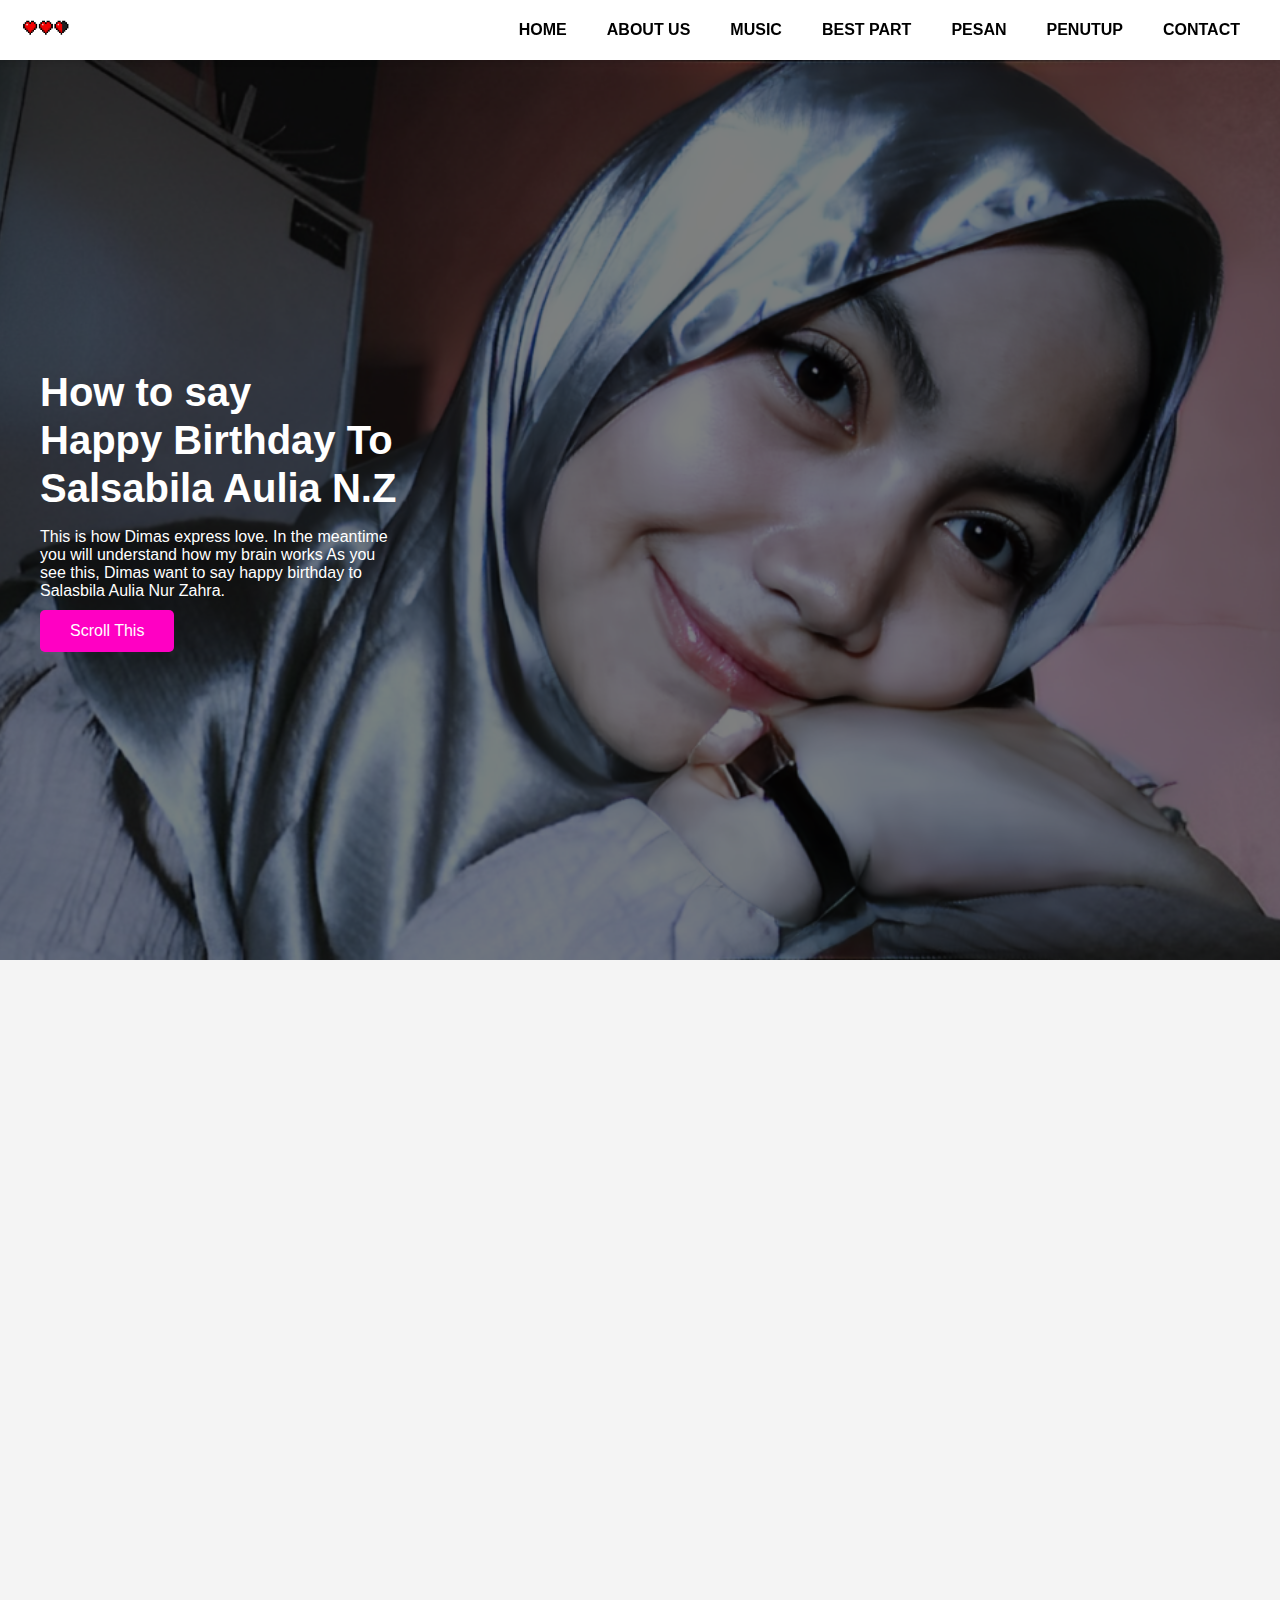
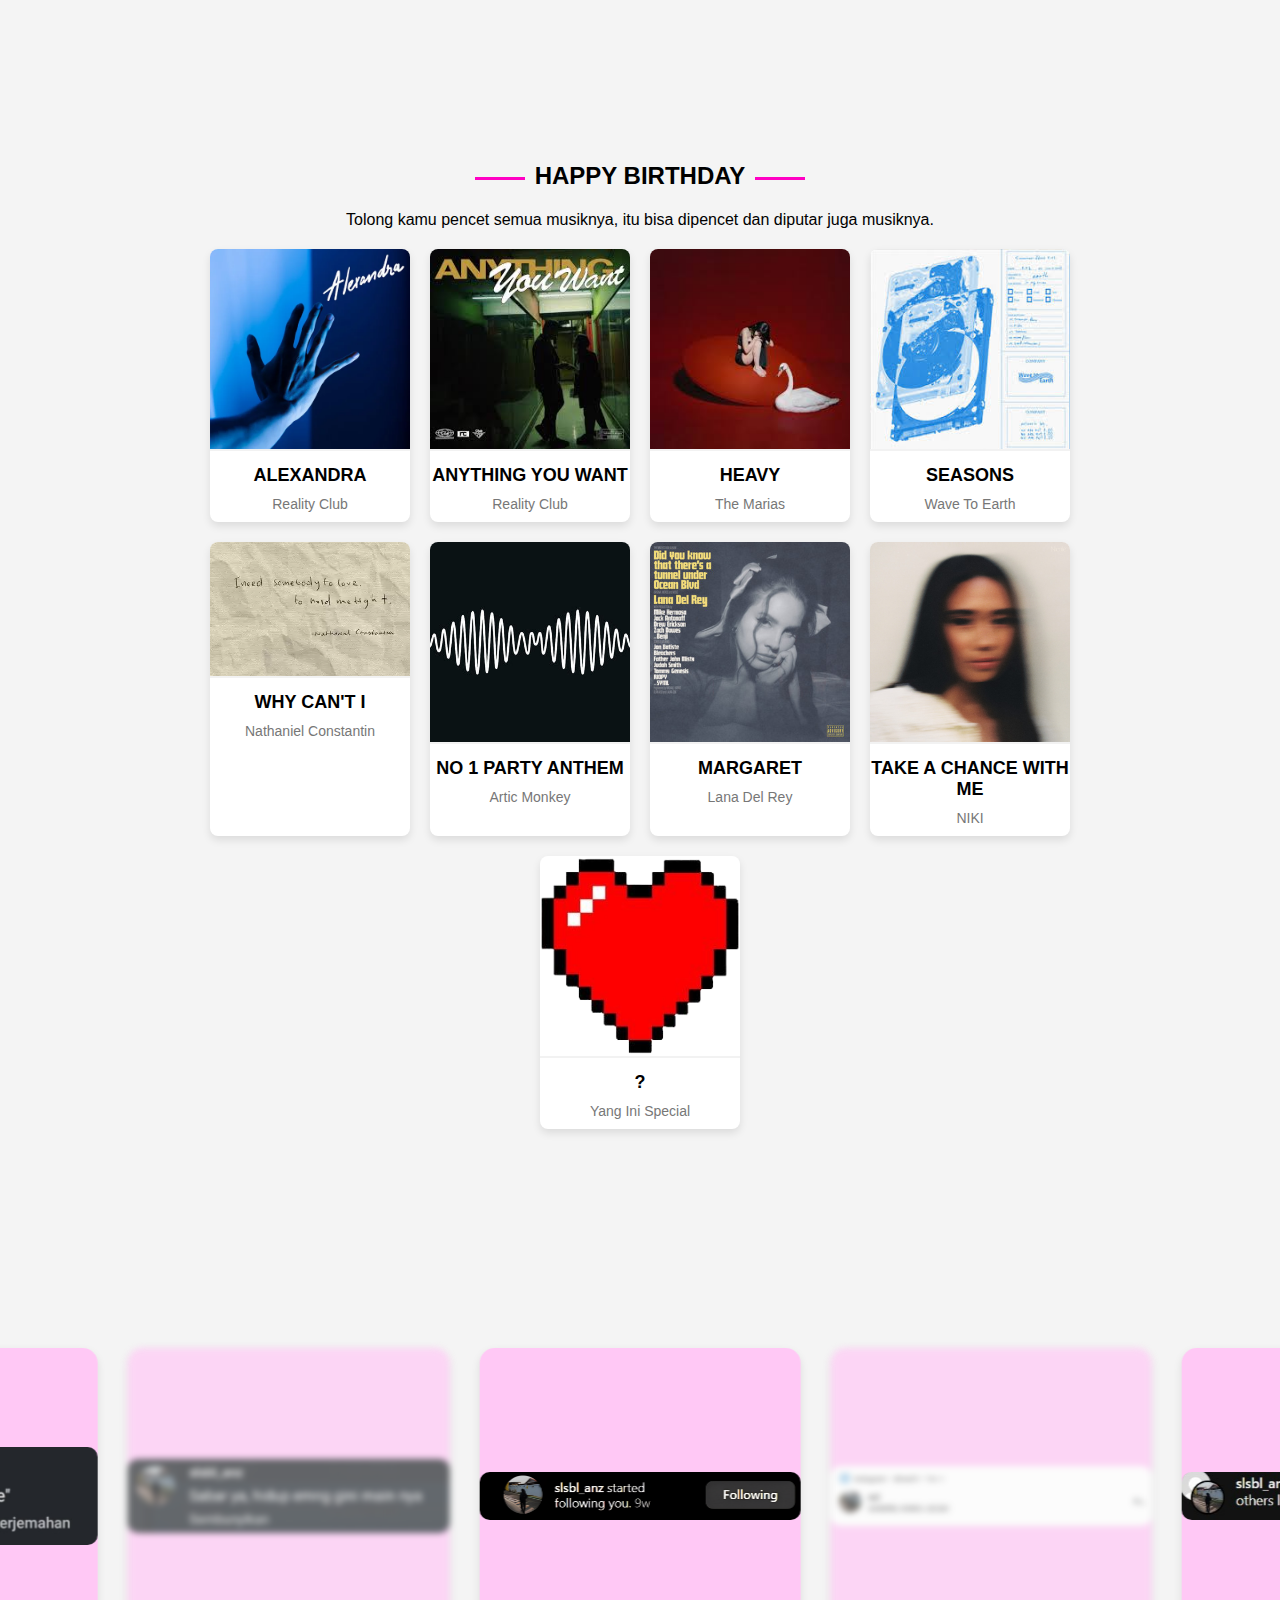
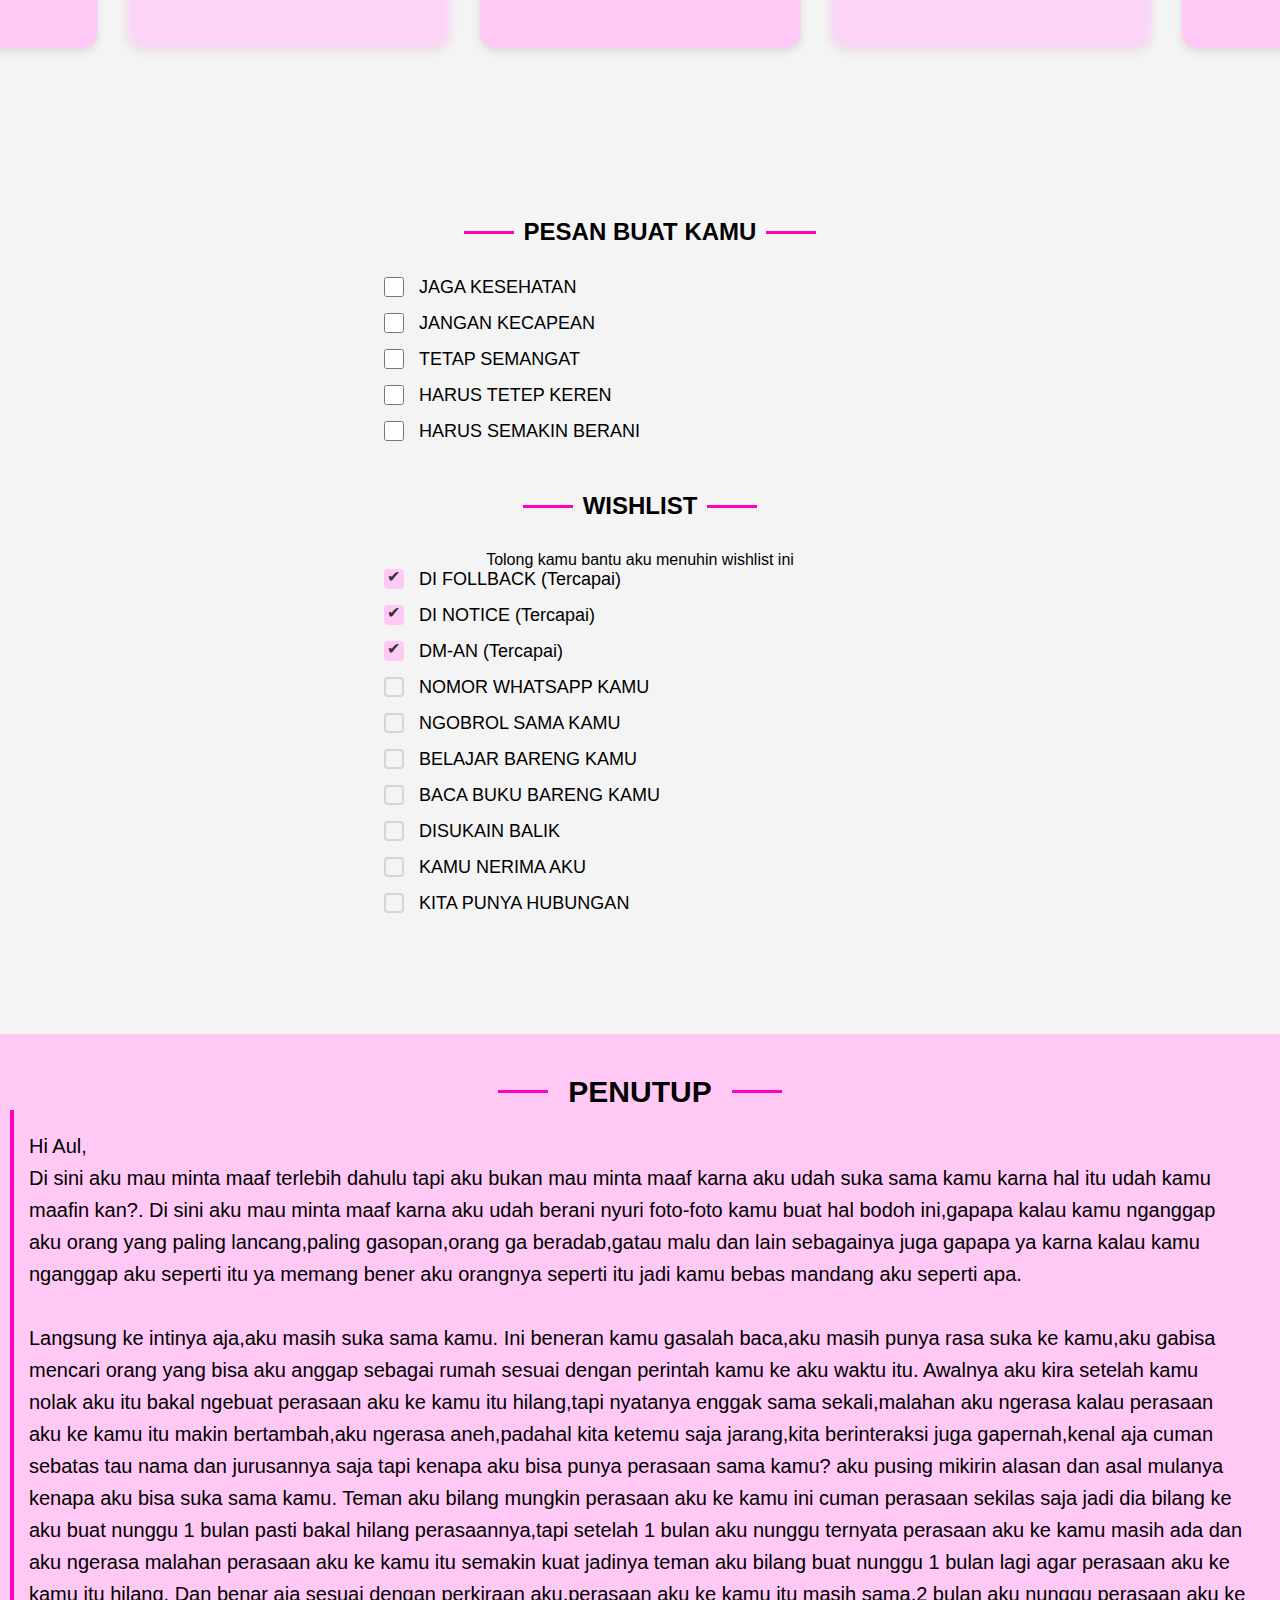
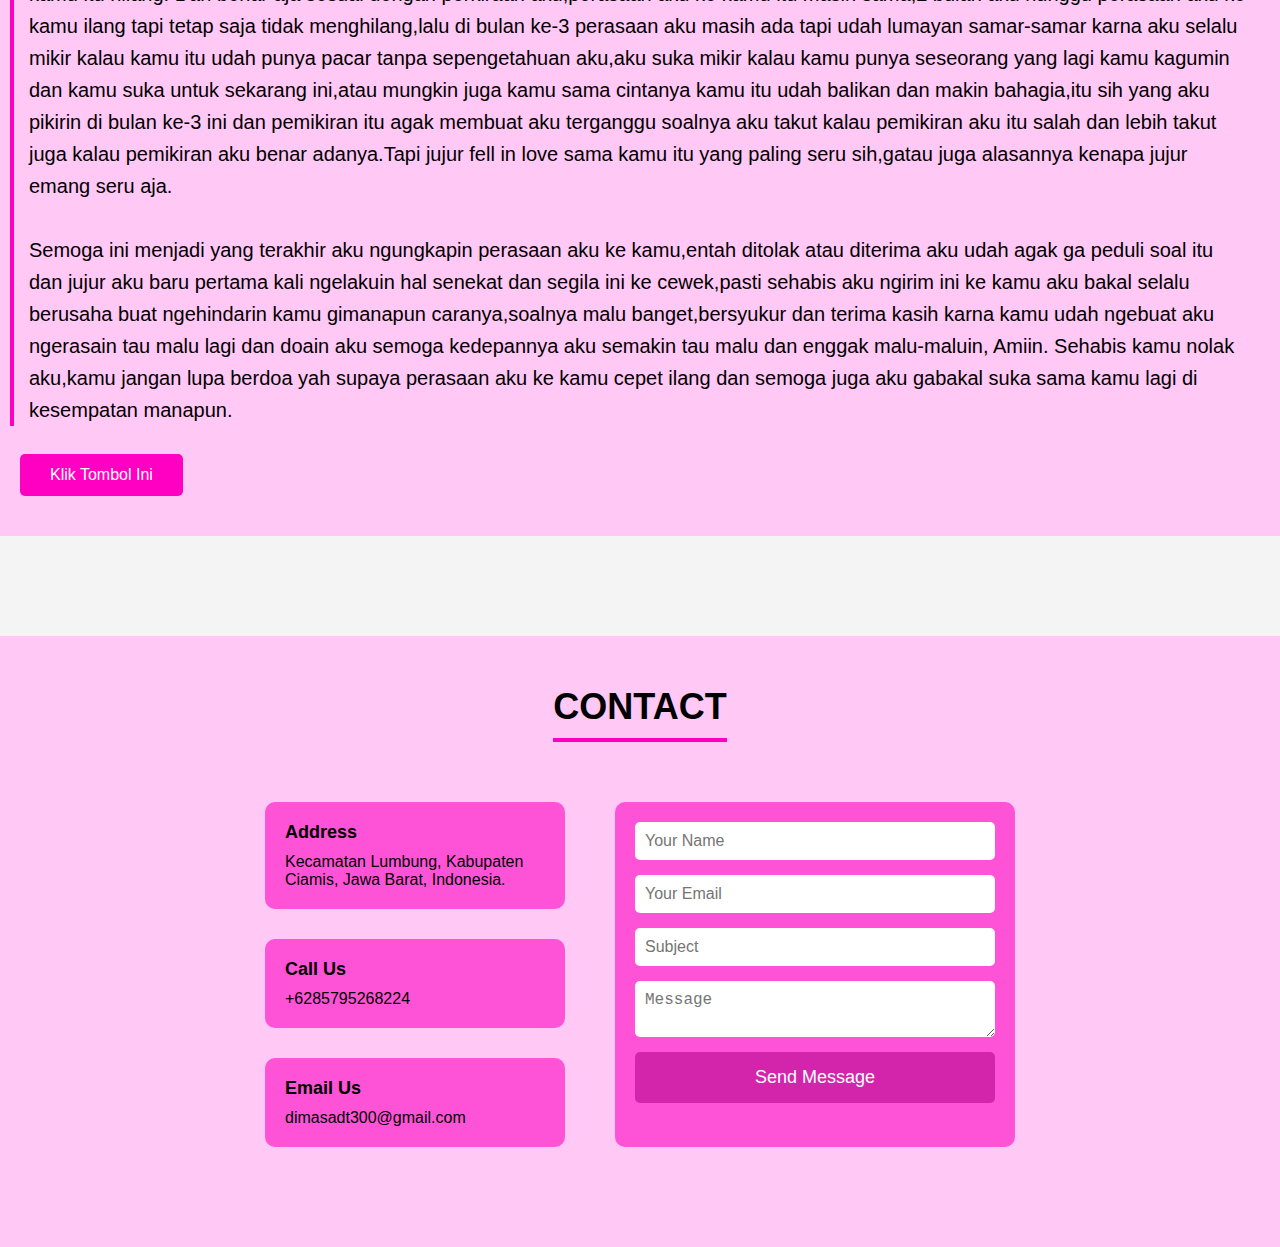
<file: index.html>
<!DOCTYPE html>
<html lang="en">
<head>
    <meta charset="UTF-8">
    <meta name="viewport" content="width=device-width, initial-scale=1.0">
    <title>HAPPY BIRTHDAY AUL</title>
    <link href="img/love.png" rel="icon">
    <link rel="stylesheet" href="https://unpkg.com/swiper/swiper-bundle.min.css" />
    <link rel="stylesheet" href="style.css">
    <link rel="stylesheet" href="style2.css">
    <link rel="stylesheet" href="style3.css">
    <link rel="stylesheet" href="style4.css">
    <link rel="stylesheet" href="style5.css">
</head>
<body>
    <header>
        <nav>
            <div class="logo">
                <img src="img/logo.gif" alt="Logo" class="logo-img">
            </div>
            <ul class="nav-links">
                <li><a href="#home" class="nav-active">HOME</a></li>
                <li><a href="#about">ABOUT US</a></li>
                <li><a href="#musik">MUSIC</a></li>
                <li><a href="#testimoni">BEST PART</a></li>
                <li><a href="#pesan">PESAN</a></li>
                <li><a href="#penutup">PENUTUP</a></li>
                <li><a href="#contact">CONTACT</a></li>
            </ul>
            <div class="burger">
                <div class="line1"></div>
                <div class="line2"></div>
                <div class="line3"></div>
            </div>
        </nav>
    </header>


    <!-- Hero Section -->
    <section id="home" class="popup-animation">
        <div class="hero-section">
            <div class="content">
                <h1 class="popup-text">How to say<br>Happy Birthday To<br>Salsabila Aulia N.Z</h1>
                <section class="popup-animation">
                <p>This is how Dimas express love. In the meantime you will understand how my brain works As you see this, Dimas want to say happy birthday to Salasbila Aulia Nur Zahra.</p> 
                </section>
                <div class="buttons">
                    <!-- Tombol Get Started untuk scroll ke bagian lain -->
                    <a href="#about" class="btn get-started">Scroll This</a>
                </div>
            </div>
        </div>
    </section>


    <!--about-->
    <section id="about" class="about-us popup-on-scroll">
        <div class="main-content">
            <div class="text-content">
                <div class="title-wrapper">
                    <h1>TODAY IS YOUR</h1>
                    <span class="birthday-text">BIRTHDAY</span>
                </div>
            </div>
    
            <div class="container">
                <div class="image-content">
                    <img src="img/aul-heroimage.png" alt="Image">
                </div>
    
                <div class="text-description">
                    <p>Hi Aul,</p>
    
                    <p>I've been thinking about what I want to write for your birthday, and there are a few things I want to share with you. Even though we don't know each other very well, I remember you once said that we are friends.</p>
                    <p>Selamat ulang tahun Aull! Semoga di usia yang baru ini kamu selalu diberi kebahagiaan, kesehatan, dan kesuksesan dalam setiap langkahmu, semoga semua harapan dan cita-citamu tercapai. Jangan lupa untuk menikmati hari spesialmu ini yah!</p>
                </div>
            </div>
        </div>
    </section>

<!--MUSIC-->
<section id="musik" class="staf-pengajar">
  <h1>HAPPY BIRTHDAY</h1>
  <p>Tolong kamu pencet semua musiknya, itu bisa dipencet dan diputar juga musiknya.</p>
  <div class="slider">
    <div class="slide staf-card-container">
        <div class="staf-card">
            <img src="img/alexandra.webp" alt="SALSABILA AULIA NURZAHRA" onclick="openModal('modal1', 'audio1')">
            <h4>ALEXANDRA</h4>
            <p>Reality Club</p>
        </div>

        <div class="staf-card">
            <img src="img/anything.jpeg" alt="SALSABILA AULIA NURZAHRAo" onclick="openModal('modal2', 'audio2')">
            <h4>ANYTHING YOU WANT</h4>
            <p>Reality Club</p>
        </div>

        <div class="staf-card">
            <img src="img/heavy.jpeg" alt="SALSABILA AULIA NURZAHRA" onclick="openModal('modal3', 'audio3')">
            <h4>HEAVY</h4>
            <p>The Marias</p>
        </div>

        <div class="staf-card">
            <img src="img/seasons.jpeg" alt="SALSABILA AULIA NURZAHRA" onclick="openModal('modal4', 'audio4')">
            <h4>SEASONS</h4>
            <p>Wave To Earth</p>
        </div>
    </div>
</div>
<!-- Modal 1 -->
<div id="modal1" class="modal">
<div style="position: relative; display: inline-block;">
  <button class="close" onclick="closeModal('modal1', 'audio1')">&times;</button>
  <img src="img/salsabila.png" alt="SALSABILA AULIA NURZAHRA">
</div>
<div class="caption">
  <h4>ALEXANDRA</h4>
  <p>Reality Club</p>
</div>
<audio id="audio1">
  <source src="audio/alexandra.mp3" type="audio/mp3">
  Your browser does not support the audio element.
</audio>
</div>

<!-- Modal 2 -->
<div id="modal2" class="modal">
<div style="position: relative; display: inline-block;">
  <button class="close" onclick="closeModal('modal2', 'audio2')">&times;</button>
  <img src="img/Screenshot 2024-09-22 123507.png" alt="SALSABILA AULIA NURZAHRA">
</div>
<div class="caption">
  <h4>ANYTHING YOU WANT</h4>
  <p>Reality Club</p>
</div>
<audio id="audio2">
  <source src="audio/anything you want.mp3" type="audio/mp3">
  Your browser does not support the audio element.
</audio>
</div>

<!-- Modal 3 -->
<div id="modal3" class="modal">
<div style="position: relative; display: inline-block;">
  <button class="close" onclick="closeModal('modal3', 'audio3')">&times;</button>
  <img src="img/Screenshot 2024-09-22 123221.png" alt="SALSABILA AULIA NURZAHRA">
</div>
<div class="caption">
  <h4>Heavy</h4>
  <p>The Marias</p>
</div>
<audio id="audio3">
  <source src="audio/heavy.mp3" type="audio/mp3">
  Your browser does not support the audio element.
</audio>
</div>

<!-- Modal 4 -->
<div id="modal4" class="modal">
<div style="position: relative; display: inline-block;">
  <button class="close" onclick="closeModal('modal4', 'audio4')">&times;</button>
  <img src="img/aul.png" alt="Ade Popon">
</div>
<div class="caption">
  <h4>SEASONS</h4>
  <p>Wave To Earth</p>
</div>
<audio id="audio4">
  <source src="audio/seasons.mp3" type="audio/mp3">
  Your browser does not support the audio element.
</audio>
</div>


<div class="slider">
<div class="slide staf-card-container">
    <div class="staf-card">
        <img src="img/why can't I.webp" alt="SALSABILA AULIA NURZAHRA" onclick="openModal('modal5', 'audio5')">
        <h4>WHY CAN'T I</h4>
        <p> Nathaniel Constantin</p>
    </div>

    <div class="staf-card">
      <img src="img/party anthem.jpg" alt="party anthem" onclick="openModal('modal6', 'audio6')">
      <h4>NO 1 PARTY ANTHEM</h4>
      <p>Artic Monkey</p>
    </div>

    <div class="staf-card">
        <img src="img/margaret.jpeg" alt="SALSABILA AULIA NURZAHRA" onclick="openModal('modal7', 'audio7')">
        <h4>MARGARET</h4>
        <p>Lana Del Rey</p>
    </div>

    <div class="staf-card">
        <img src="img/niki.jpeg" alt="SALSABILA AULIA NURZAHRA" onclick="openModal('modal8', 'audio8')">
        <h4>TAKE A CHANCE WITH ME</h4>
        <p>NIKI</p>
    </div>
</div>
</div>
</div>
<!-- Modal 1 -->
<div id="modal5" class="modal">
<div style="position: relative; display: inline-block;">
<button class="close" onclick="closeModal('modal5', 'audio5')">&times;</button>
<img src="img/aul-heroimage.png" alt="SALSABILA AULIA NURZAHRA">
</div>
<div class="caption">
<h4>WHY CAN'T I</h4>
<p> Nathaniel Constantin</p>
</div>
<audio id="audio5">
<source src="audio/why cant i.mp3" type="audio/mp3">
Your browser does not support the audio element.
</audio>
</div>

<!-- Modal 2 -->
<div id="modal6" class="modal">
<div style="position: relative; display: inline-block;">
<button class="close" onclick="closeModal('modal6', 'audio6')">&times;</button>
<img src="img/aul-party-anthem.png" alt="SALSABILA AULIA NURZAHRA">
</div>
<div class="caption">
<h4>NO 1 PARTY ANTHEM</h4>
<p>Artic Monkey</p>
</div>
<audio id="audio6">
<source src="audio/PARTY.mp3" type="audio/mp3">
Your browser does not support the audio element.
</audio>
</div>

<!-- Modal 3 -->
<div id="modal7" class="modal">
<div style="position: relative; display: inline-block;">
<button class="close" onclick="closeModal('modal7', 'audio7')">&times;</button>
<img src="img/aul margaret.png" alt="SALSABILA AULIA NURZAHRA">
</div>
<div class="caption">
<h4>MARGARET</h4>
<p>Lana Del Rey</p>
</div>
<audio id="audio7">
<source src="audio/margaret.mp3" type="audio/mp3">
Your browser does not support the audio element.
</audio>
</div>

<!-- Modal 4 -->
<div id="modal8" class="modal">
<div style="position: relative; display: inline-block;">
<button class="close" onclick="closeModal('modal8', 'audio8')">&times;</button>
<img src="img/aulniki.png" alt="SALSABILA AULIA NURZAHRA">
</div>
<div class="caption">
  <h4>TAKE A CHANCE WITH ME</h4>
  <p>NIKI</p>
</div>
<audio id="audio8">
<source src="audio/niki.mp3" type="audio/mp3">
Your browser does not support the audio element.
</audio>
</div>

<div class="slider">
  <div class="slide staf-card-container">
      <div class="staf-card">
          <img src="img/love.png" alt="SALSABILA AULIA NURZAHRA" onclick="openModal('modal9', 'audio9')">
          <h4>?</h4>
          <p>Yang Ini Special</p>
      </div>

      <div id="modal9" class="modal">
        <div style="position: relative; display: inline-block;">
        <button class="close" onclick="closeModal('modal9', 'audio9')">&times;</button>
        <img src="img/aul yalal yalili.png" alt="SALSABILA AULIA NURZAHRA">
        </div>
        <div class="caption">
        <h4>MAA SYAA ALLAH</h4>
        </div>
        <audio id="audio9">
        <source src="audio/yali yalili.mpeg" type="audio/mp3">
        Your browser does not support the audio element.
        </audio>
        </div>
</section>

<!--BEST PART-->
<section id="testimoni" class="testimoni popup-on-scroll"></section>
<section id="best-part" class="best-part popup-on-scroll">
  <h1>BEST PART</h1>
</section>
    <!-- Heading with lines on the sides -->
    <div class="swiper-container">
        <div class="swiper-wrapper">
            <!-- Slide 1 -->
            <div class="swiper-slide">
                <div class="card-testimoni">
                    <div class="image-testimoni">
                        <img src="img/follow.png" alt="Alumni 1">
                    </div>
                </div>
            </div>

            <!-- Slide 2 -->
            <div class="swiper-slide">
                <div class="card-testimoni">
                    <div class="image-testimoni">
                        <img src="img/best2.png" alt="Alumni 2">
                    </div>
                </div>
            </div>

            <!-- Slide 3 -->
            <div class="swiper-slide">
                <div class="card-testimoni">
                    <div class="image-testimoni">
                        <img src="img/best3.jpeg" alt="Alumni 3">
                    </div>
                </div>
            </div>

            <!-- Slide 4 -->
            <div class="swiper-slide">
                <div class="card-testimoni">
                    <div class="image-testimoni">
                        <img src="img/best4.png" alt="Alumni 4">
                    </div>
                </div>
            </div>

            <!-- Slide 5 -->
            <div class="swiper-slide">
                <div class="card-testimoni">
                    <div class="image-testimoni">
                        <img src="img/best5.png" alt="Alumni 5">
                    </div>
                </div>
            </div>
        </div>

    </div>

</section>



<!--PESAN-->
<section id="pesan" class="pesan-harapan">
    <div class="custom-container">
        <h1><span class="custom-line"></span>PESAN BUAT KAMU<span class="custom-line"></span></h1>
        <ul>
            <li>
                <input type="checkbox" id="message1">
                <label for="message1">JAGA KESEHATAN</label>
            </li>
            <li>
                <input type="checkbox" id="message2">
                <label for="message2">JANGAN KECAPEAN</label>
            </li>
            <li>
                <input type="checkbox" id="message3">
                <label for="message3">TETAP SEMANGAT</label>
            </li>
            <li>
                <input type="checkbox" id="message4">
                <label for="message4">HARUS TETEP KEREN</label>
            </li>
            <li>
                <input type="checkbox" id="message5">
                <label for="message5">HARUS SEMAKIN BERANI</label>
            </li>
        </ul>
    </div>


    <div class="wishlist-container">
        <h1><span class="custom-line"></span>WISHLIST<span class="custom-line"></span></h1>
        <p>Tolong kamu bantu aku menuhin wishlist ini</p>
        <ul>
            <li>
                <div class="custom-checkbox disabled"></div>
                <label for="item1">DI FOLLBACK (Tercapai)</label>
            </li>
            <li>
                <div class="custom-checkbox disabled"></div>
                <label for="item2">DI NOTICE  (Tercapai)</label>
            </li>
            <li>
                <div class="custom-checkbox disabled"></div>
                <label for="item3">DM-AN (Tercapai)</label>
            </li>
            <li>
                <input type="checkbox" id="item4">
                <label for="item4">NOMOR WHATSAPP KAMU</label>
            </li>
            <li>
                <input type="checkbox" id="item5">
                <label for="item5">NGOBROL SAMA KAMU</label>
            </li>
            <li>
                <input type="checkbox" id="item5">
                <label for="item5">BELAJAR BARENG KAMU</label>
            </li>
            <li>
                <input type="checkbox" id="item5">
                <label for="item5">BACA BUKU BARENG KAMU</label>
            </li>
            <li>
                <input type="checkbox" id="item5">
                <label for="item5">DISUKAIN BALIK</label>
            </li>
            <li>
                <input type="checkbox" id="item5">
                <label for="item5">KAMU NERIMA AKU</label>
            </li>
            <li>
                <input type="checkbox" id="item5">
                <label for="item5">KITA PUNYA HUBUNGAN</label>
            </li>
        </ul>
    </div>
</section>





<!--PENUTUP-->
<section id="penutup" class="birthday-background">
    <div class="birthday-title-wrapper">
        <h1>PENUTUP</h1>
    </div>

    <div class="birthday-text-description">
        <p>Hi Aul,</p>
        <p>Di sini aku mau minta maaf terlebih dahulu tapi aku bukan mau minta maaf karna aku udah suka sama kamu karna hal itu udah kamu maafin kan?. Di sini aku mau minta maaf karna aku udah berani nyuri foto-foto kamu buat hal bodoh ini,gapapa kalau kamu nganggap aku orang yang paling lancang,paling gasopan,orang ga beradab,gatau malu dan lain sebagainya juga gapapa ya karna kalau kamu nganggap aku seperti itu ya memang bener aku orangnya seperti itu jadi kamu bebas mandang aku seperti apa.</p>
        <br>
        <p>Langsung ke intinya aja,aku masih suka sama kamu. Ini beneran kamu gasalah baca,aku masih punya rasa suka ke kamu,aku gabisa mencari orang yang bisa aku anggap sebagai rumah sesuai dengan perintah kamu ke aku waktu itu. Awalnya aku kira setelah kamu nolak aku itu bakal ngebuat perasaan aku ke kamu itu hilang,tapi nyatanya enggak sama sekali,malahan aku ngerasa kalau perasaan aku ke kamu itu makin bertambah,aku ngerasa aneh,padahal kita ketemu saja jarang,kita berinteraksi juga gapernah,kenal aja cuman sebatas tau nama dan jurusannya saja tapi kenapa aku bisa punya perasaan sama kamu? aku pusing mikirin alasan dan asal mulanya kenapa aku bisa suka sama kamu. Teman aku bilang mungkin perasaan aku ke kamu ini cuman perasaan sekilas saja jadi dia bilang ke aku buat nunggu 1 bulan pasti bakal hilang perasaannya,tapi setelah 1 bulan aku nunggu ternyata perasaan aku ke kamu masih ada dan aku ngerasa malahan perasaan aku ke kamu itu semakin kuat jadinya teman aku bilang buat nunggu 1 bulan lagi agar perasaan aku ke kamu itu hilang. Dan benar aja sesuai dengan perkiraan aku,perasaan aku ke kamu itu masih sama,2 bulan aku nunggu perasaan aku ke kamu ilang tapi tetap saja tidak menghilang,lalu di bulan ke-3 perasaan aku masih ada tapi udah lumayan samar-samar karna aku selalu mikir kalau kamu itu udah punya pacar tanpa sepengetahuan aku,aku suka mikir kalau kamu punya seseorang yang lagi kamu kagumin dan kamu suka untuk sekarang ini,atau mungkin juga kamu sama cintanya kamu itu udah balikan dan makin bahagia,itu sih yang aku pikirin di bulan ke-3 ini dan pemikiran itu agak membuat aku terganggu soalnya aku takut kalau pemikiran aku itu salah dan lebih takut juga kalau pemikiran aku benar adanya.Tapi jujur fell in love sama kamu itu yang paling seru sih,gatau juga alasannya kenapa jujur emang seru aja.</p>
        <br>
   <p>Semoga ini menjadi yang terakhir aku ngungkapin perasaan aku ke kamu,entah ditolak atau diterima aku udah agak ga peduli soal itu dan jujur aku baru pertama kali ngelakuin hal senekat dan segila ini ke cewek,pasti sehabis aku ngirim ini ke kamu aku bakal selalu berusaha buat ngehindarin kamu gimanapun caranya,soalnya malu banget,bersyukur dan terima kasih karna kamu udah ngebuat aku ngerasain tau malu lagi dan doain aku semoga kedepannya aku semakin tau malu dan enggak malu-maluin, Amiin.  Sehabis kamu nolak aku,kamu jangan lupa berdoa yah supaya perasaan aku ke kamu cepet ilang dan semoga juga aku gabakal suka sama kamu lagi di kesempatan manapun.</p>
    </div>
    <br>
    <a href="kue.html" class="btn get-started">Klik Tombol Ini</a>
</section>

<!--CONTACT-->
<section id="contact" class="contact-section">
    <h2>CONTACT</h2>
    <div class="contact-container">
        <div class="contact-info">
            <div class="info-box">
                <h3>Address</h3>
                <p>Kecamatan Lumbung, Kabupaten Ciamis, Jawa Barat, Indonesia.</p>
            </div>
            <div class="info-box">
                <h3>Call Us</h3>
                <p>+6285795268224</p>
            </div>
            <div class="info-box">
                <h3>Email Us</h3>
                <p>dimasadt300@gmail.com</p>
            </div>
            </div>
        <div class="contact-form">
          <form action="send_message.php" method="POST">
            <input type="text" name="name" placeholder="Your Name" required>
            <input type="email" name="email" placeholder="Your Email" required>
            <input type="text" name="subject" placeholder="Subject" required>
            <textarea name="message" placeholder="Message" required></textarea>
            <button type="submit">Send Message</button>
          </form>
        </div>
    </div>
  </section>
  

<script src="https://unpkg.com/swiper/swiper-bundle.min.js"></script>
<script src="script.js"></script>
<script src="script2.js"></script>
</body>
</html>
</file>
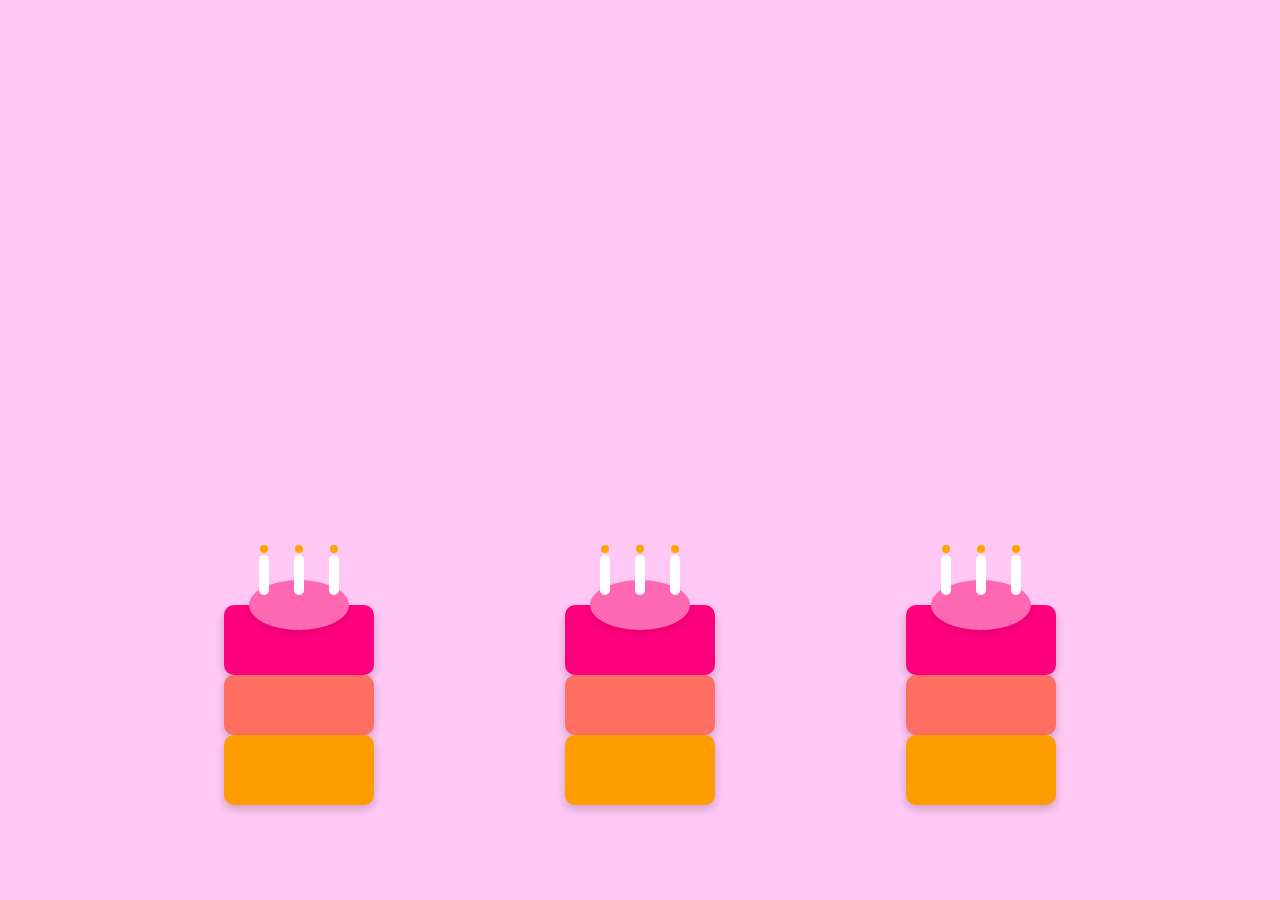
<file: kue.html>
<!DOCTYPE html>
<html lang="en">
<head>
    <meta charset="UTF-8">
    <meta name="viewport" content="width=device-width, initial-scale=1.0">
    <title>Birthday Cake Animation</title>
    <link rel="stylesheet" href="kue.css">
    <link rel="stylesheet" href="style.css">
</head>
<body>
    <!-- Menambahkan audio yang otomatis dimainkan -->
    <audio autoplay loop>
        <source src="audio/youngbeautiful.mp3" type="audio/mpeg">
        Your browser does not support the audio element.
    </audio>

    <canvas id="fireworksCanvas"></canvas>


    <div class="cake-container">
        <div class="cake left">
            <div class="cake-body">
                <div class="cake-layer top"></div>
                <div class="cake-layer middle"></div>
                <div class="cake-layer bottom"></div>
            </div>
            <div class="cake-top">
                <div class="candles">
                    <div class="candle"></div>
                    <div class="candle"></div>
                    <div class="candle"></div>
                </div>
            </div>
            <div class="flowers left-flowers"></div>
        </div>
        <div class="cake center">
            <div class="cake-body">
                <div class="cake-layer top"></div>
                <div class="cake-layer middle"></div>
                <div class="cake-layer bottom"></div>
            </div>
            <div class="cake-top">
                <div class="candles">
                    <div class="candle"></div>
                    <div class="candle"></div>
                    <div class="candle"></div>
                </div>
            </div>
            <div class="flowers"></div>
        </div>
        <div class="cake right">
            <div class="cake-body">
                <div class="cake-layer top"></div>
                <div class="cake-layer middle"></div>
                <div class="cake-layer bottom"></div>
            </div>
            <div class="cake-top">
                <div class="candles">
                    <div class="candle"></div>
                    <div class="candle"></div>
                    <div class="candle"></div>
                </div>
            </div>
            <div class="flowers right-flowers"></div>
        </div>
    </div>
<script src="kue.js"></script>
</body>
</html>
</file>
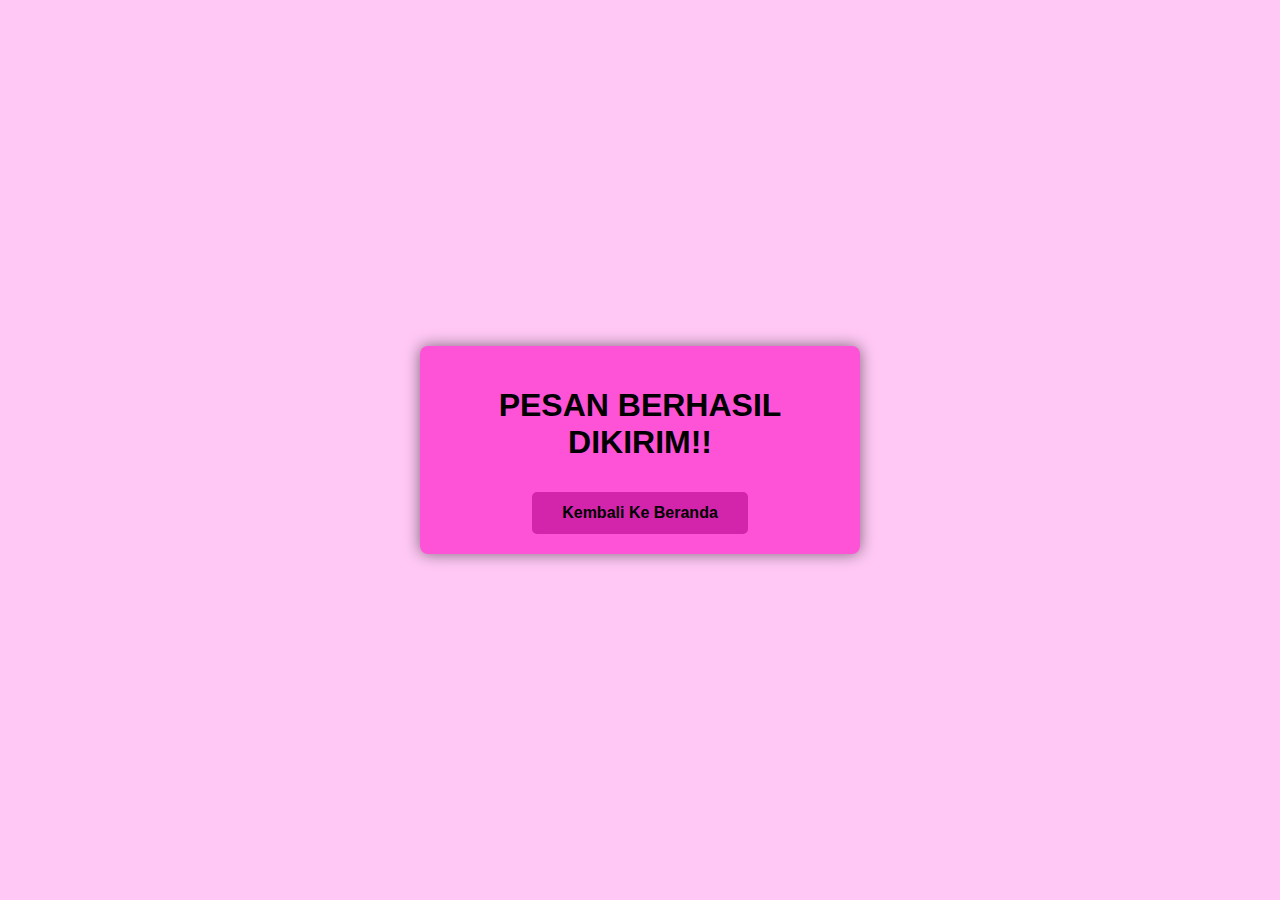
<file: sukses.html>
<!DOCTYPE html>
<html lang="en">
<head>
    <meta charset="UTF-8">
    <meta name="viewport" content="width=device-width, initial-scale=1.0">

    <title>Success</title>
    <style>
body {
    font-family: Arial, sans-serif;
    background-color: rgb(255, 200, 245);
    color: #fff;
    display: flex;
    justify-content: center;
    align-items: center;
    height: 100vh;
    margin: 0;
}

.success-container {
    text-align: center;
    padding: 20px;
    background-color: #ff53d7;
    border-radius: 8px;
    box-shadow: 0px 0px 15px rgba(0, 0, 0, 0.5);
    max-width: 400px; /* Batasi lebar maksimal container untuk responsif */
    width: 90%; /* Pastikan lebar container fleksibel */
    margin: 0 auto; /* Posisikan container di tengah pada layar kecil */
}

.success-container h1 {
    color: black;
    font-size: 2rem; /* Ukuran font besar untuk desktop */
}

.success-container a {
    color: black;
    text-decoration: none;
    font-weight: bold;
}

.success-container a:hover {
    text-decoration: underline;
}

.btn {
    display: inline-block;
    margin-top: 10px;
    padding: 12px 30px;
    font-size: 1rem;
    color: white;
    background-color: #d325ab;
    text-decoration: none;
    border-radius: 5px;
    transition: background-color 0.3s;
}

.btn:hover {
    background-color: rgb(166, 7, 140);
}

/* Tambahkan media query untuk membuat elemen responsif di layar mobile */
@media (max-width: 768px) {
    .success-container {
        padding: 15px; /* Kurangi padding pada layar lebih kecil */
    }

    .success-container h1 {
        font-size: 1.5rem; /* Kecilkan ukuran font pada layar lebih kecil */
    }

    .btn {
        padding: 10px 20px; /* Kurangi ukuran padding tombol */
        font-size: 0.9rem; /* Kecilkan ukuran font tombol */
    }
}

@media (max-width: 480px) {
    .success-container {
        padding: 10px; /* Kurangi lebih banyak padding untuk layar sangat kecil */
    }

    .success-container h1 {
        font-size: 1.2rem; /* Kecilkan lagi ukuran font pada layar sangat kecil */
    }

    .btn {
        padding: 8px 15px; /* Sesuaikan padding tombol agar tidak terlalu besar di layar kecil */
        font-size: 0.8rem; /* Kecilkan ukuran font tombol */
    }
}

    </style>
</head>
<body>
    <div class="success-container">
        <h1>PESAN BERHASIL DIKIRIM!!</h1>
        <a href="index.html" class="btn get-started">Kembali Ke Beranda</a>
    </div>
</body>
</html>
</file>
<file: style.css>
* {
    margin: 0;
    padding: 0;
    box-sizing: border-box;
  }
  
  
  
  body {
    font-family: 'Arial', sans-serif;
    padding-top: 60px;
  }
  
  
  nav {
    display: flex;
    justify-content: space-between;
    align-items: center;
    padding: 0 20px;
    background-color: #fff;
    height: 60px;
    top: 0;
    width: 100%;
    z-index: 1000;
    position: fixed;
    box-shadow: 0 2px 5px rgba(0, 0, 0, 0.1);
  }
  
  
  .logo {
    display: flex;
    align-items: center;
  }
  
  .logo-img {
    width: 50px;
    margin-right: 10px;
  }
  
  .logo-text {
    font-weight: bold;
  }
  
  .nav-links {
    display: flex;
    list-style: none;
  }
  
  .nav-links li {
    padding: 0 20px;
  }
  
  .nav-links li a {
    text-decoration: none;
    color: black;
    font-weight: 600; /* Membuat teks agak tebal */
    transition: all 0.3s ease;
  }
  
  /* Hover Effect dengan background hijau dan teks putih */
  .nav-links li a:hover {
    background-color: #ff00c3;
    color: white;
    padding: 10px 20px;
    border-radius: 5px;
  }
  
  /* Burger menu */
  .burger {
    display: none;
    cursor: pointer;
    flex-direction: column;
    justify-content: space-between;
    width: 25px;
    height: 21px;
  }
  
  .burger div {
    width: 100%;
    height: 3px;
    background-color: black;
    transition: all 0.3s ease;
  }

  .popup-on-scroll {
    opacity: 0;
    transform: translateY(100px);
    transition: all 0.5s ease-out;
  }
  
  .popup-on-scroll.show {
    opacity: 1;
    transform: translateY(0);
  }
  
  
  
  html {
    scroll-behavior: smooth;
  }
  
  
  /* Responsif untuk perangkat mobile */
  @media (max-width: 768px) {
    .nav-links {
        position: absolute;
        right: 0;
        height: 100vh;
        top: 0;
        background-color: white;
        display: flex;
        flex-direction: column;
        justify-content: center;
        align-items: center;
        width: 70%; /* biar henteu full */
        transform: translateX(100%);
        transition: transform 0.5s ease-in;
        box-shadow: -5px 0 5px rgba(0, 0, 0, 0.1);
        z-index: 1000;
    }
  
    .nav-links li {
        opacity: 0;
        margin-bottom: 30px; /* jarak menu */
    }
  
    .burger {
        display: flex;
        z-index: 1000;
    }
  
    nav {
        position: fixed;
        top: 0;
        width: 100%;
        background-color: #fff;
        z-index: 1000; /* Pastikan navbar berada di atas konten lainnya */
        box-shadow: 0 2px 5px rgba(0, 0, 0, 0.1);
    }
  
    body {
        padding-top:  60px;
    }
  
    .nav-active {
        transform: translateX(0);
    }
  
    .nav-links li {
        opacity: 1;
        transition: opacity 0.5s ease-in-out 0.2s;
    }
  
    .toggle .line1 {
        transform: rotate(-45deg) translate(-5px, 6px);
    }
  
    .toggle .line2 {
        opacity: 0;
    }
  
    .toggle .line3 {
        transform: rotate(45deg) translate(-5px, -6px);
    }
  }
  
  
  /* Hero Section */
  .hero-section {
    background-image: url('img/aul-heroimage.png'); /* Ganti dengan gambar kamu */
    background-size: cover;
    background-position: center;
    height: 100vh; /* Tinggi hero section */
    position: relative;
    color: white;
    padding: 20px;
    display: flex;
    align-items: center;
    justify-content: flex-start; /* Konten tetap di kiri */
}

/* Overlay gelap */
.hero-section::before {
    content: '';
    position: absolute;
    top: 0;
    left: 0;
    width: 100%;
    height: 100%;
    background-color: rgba(0, 0, 0, 0.5);
}

/* Posisi dan tampilan konten */
.content {
    position: relative;
    z-index: 1;
    max-width: 400px; /* Batas lebar konten */
    padding: 20px;
    text-align: left; /* Konten rata kiri */
}

/* Ukuran teks */
h1 {
    font-size: 2.5rem; /* Ukuran font yang lebih besar seperti di gambar */
    font-weight: bold;
    line-height: 1.2;
    margin-bottom: 1rem;
    text-align: left;
}

.hero p {
    font-size: 1.1rem; /* Sesuaikan ukuran font paragraf */
    margin-bottom: 1.5rem;
    text-align: left;
    line-height: 1.5; /* Menambah spasi antar baris untuk keterbacaan */
}

/* Tombol */
.buttons {
    display: flex;
    gap: 10px;
}

.btn {
    display: inline-block;
    margin-top: 10px;
    padding: 12px 30px; /* Sesuaikan ukuran padding tombol agar serupa dengan gambar */
    font-size: 1rem;
    color: white;
    background-color: #ff00c3;
    text-decoration: none;
    border-radius: 5px;
    transition: background-color 0.3s;
}

.btn:hover {
    background-color: rgb(166, 7, 140);
}

/* Responsif untuk perangkat mobile */
@media (max-width: 768px) {
  h1 {
      font-size: 2rem; /* Ukuran font lebih kecil pada tablet */
  }

  .hero p {
      font-size: 1rem;
  }

  .btn {
      padding: 10px 25px; /* Sesuaikan ukuran tombol */
  }

  .content {
      position: relative;  /* Gunakan relative untuk menggeser elemen */
      top: 30px;  /* Geser konten 30px ke bawah pada tablet */
  }
}

/* Untuk layar lebih kecil <= 480px */
@media (max-width: 480px) {
  h1 {
      font-size: 1.8rem; /* Ukuran font lebih kecil pada perangkat mobile */
  }

  .hero p {
      font-size: 0.9rem;
  }

  .btn {
      padding: 8px 20px; /* Ukuran tombol lebih kecil */
  }

  .content {
      position: relative;  /* Gunakan relative untuk menggeser elemen */
      top: 50px;  /* Geser konten lebih banyak ke bawah pada perangkat lebih kecil */
  }
}

  
  
  
  /*about*/
  .about-us .main-content {
    margin: 200px auto;
    background-color: rgb(255, 200, 245);
     padding: 20px;
   }
   
   .text-content {
     max-width: 600px;
   }
   
   
   .title-wrapper {
     display: flex;
     align-items: center;
     
   }
   
   .text-content h1 {
     font-size: 30px;
     font-weight: bold;
     color: rgb(0, 0, 0);
     margin: 0;
     margin-right: 10px;
   }
   
   
   .birthday-text {
     color: rgb(0, 0, 0);
     font-size: 25px;
     font-weight: bold;
     position: relative;
   }
   
   .birthday-text::after {
     content: '';
     display: block;
     width: 100%; 
     height: 4px; 
     background-color: #ff00c3; 
     position: absolute;
     bottom: -5px; 
     left: 0;
   }
   
   .text-content p.subtitle {
     font-size: 14px;
     color: rgb(0, 0, 0);
     margin-top: 5px;
     margin-bottom: 20px;
   }
   
   .container {
     display: flex;
     align-items: flex-start;
     gap: 20px;
     margin-top: 20px;
   }
   
   .image-content img {
     max-width: 500px;
     height: auto;
     border-radius: 10px;
   }
   
   .text-description {
     border-left: 4px solid #ff00c3;
     padding-left: 15px;
     color: rgb(0, 0, 0);
     font-size: 20px;
     line-height: 1.6;
   }
   
  
  /* Media Query untuk layar tablet */
  @media (max-width: 768px) {
    .about-us .main-content {
        margin: 20px auto;
        margin-top: 150px;
        padding: 15px;
    }
  
    .text-content h1 {
        font-size: 2rem; /* Ukuran font lebih kecil di tablet */
    }
  
    .birthday-text {
        font-size: 1.75rem; /* Ukuran teks judul lebih kecil di tablet */
    }
  
    .container {
        flex-direction: column; /* Tumpuk elemen secara vertikal di tablet */
        gap: 15px;
    }
  
    .text-description {
        font-size: 1.125rem; /* Ukuran teks deskripsi lebih kecil di tablet */
    }
  }
  
  /* Media Query untuk layar mobile */
  @media (max-width: 480px) {
    .about-us .main-content {
        margin: 10px auto;
        padding: 10px;
    }
  
    .text-content h1 {
        font-size: 1.75rem; /* Ukuran font lebih kecil di mobile */
    }
  
    .birthday-text {
        font-size: 1.5rem; /* Ukuran teks judul lebih kecil di mobile */
    }
  
    .text-content p.subtitle {
        font-size: 0.875rem; /* Ukuran subtitle lebih kecil di mobile */
    }
  
    .container {
        flex-direction: column; /* Tumpuk elemen secara vertikal di mobile */
        gap: 10px;
    }
  
    .image-content img {
        max-width: 100%; /* Gambar menyesuaikan dengan lebar layar */
        height: auto;
    }
  
    .text-description {
        font-size: 1rem; /* Ukuran teks lebih kecil di mobile */
    }
  }
  
  
  /* musik */
  .staf-pengajar {
  text-align: center;
  margin: 100px auto;
  padding: 20px;
}

.staf-pengajar h1 {
  position: relative;
  display: inline-block;
  font-size: 24px;
  font-weight: bold;
  margin-bottom: 20px;
}

.staf-pengajar h1::before,
.staf-pengajar h1::after {
  content: "";
  position: absolute;
  top: 50%;
  width: 50px;
  height: 3px;
  background-color: #ff00c3;
}

.staf-pengajar h1::before {
  left: -60px;
}

.staf-pengajar h1::after {
  right: -60px;
}

.staf-card-container {
  display: flex;
  justify-content: center;
  gap: 20px;
  flex-wrap: wrap;
  margin-top: 20px;
}

.staf-card {
  background-color: white;
  box-shadow: 0 4px 8px rgba(0, 0, 0, 0.1);
  border-radius: 8px;
  overflow: hidden;
  width: 200px;
  text-align: center;
  transition: transform 0.3s ease, box-shadow 0.3s ease;
}

.staf-card:hover {
  transform: translateY(-10px);
  box-shadow: 0 8px 16px rgba(0, 0, 0, 0.2);
}

.staf-card img {
  width: 100%;
  height: auto;
  border-bottom: 2px solid #f2f2f2;
}

.staf-card h4 {
  font-size: 18px;
  font-weight: bold;
  margin: 10px 0;
}

.staf-card p {
  color: #777;
  font-size: 14px;
  margin-bottom: 10px;
}

/* Modal Styles */
.modal {
  display: none;
  position: fixed;
  z-index: 1;
  left: 0;
  top: 0;
  width: 100%;
  height: 100%;
  background-color: rgba(0, 0, 0, 0.8);
  padding: 100px 0;
  text-align: center;
  overflow: auto;
}

.modal img {
  width: 50%;
  max-width: 700px;
  margin-bottom: 20px;
  border-radius: 10px;
  position: relative; /* Pastikan gambar relatif untuk penempatan tombol close */
}

.modal .caption {
  color: #fff;
  font-size: 18px;
  margin-bottom: 20px;
}

.modal .close {
  position: absolute;
  top: 5px; /* Posisi tepat di pojok kanan atas gambar */
  right: 5px; /* Posisi tepat di pojok kanan atas gambar */
  color: #fff;
  font-size: 20px;
  text-decoration: none;
  font-weight: bold;
  background: rgba(0, 0, 0, 0.5);
  padding: 5px 10px;
  border-radius: 50%;
  transition: 0.3s;
  z-index: 10;
}

.modal .close:hover {
  color: #bbb;
}

/* Animasi pop-up */
@keyframes popup {
  from { transform: scale(0.5); opacity: 0; }
  to { transform: scale(1); opacity: 1; }
}

.popup-animation {
  animation: popup 0.5s ease-out;
}

/* Modal tampil dengan animasi */
.modal:target {
  display: block;
  animation: fadeIn 0.6s;
}

@keyframes fadeIn {
  from { opacity: 0; }
  to { opacity: 1; }
}

/* Media Queries for Responsiveness */
@media (max-width: 768px) {
  .staf-pengajar {
      margin: 100px 20px;
  }

  .staf-pengajar h1 {
      font-size: 20px;
  }

  .staf-pengajar h1::before,
  .staf-pengajar h1::after {
      width: 30px;
      height: 2px;
  }

  .staf-card-container {
      gap: 10px;
  }

  .staf-card {
      width: 150px;
  }

  .staf-card h4 {
      font-size: 16px;
  }

  .staf-card p {
      font-size: 12px;
  }

  .modal img {
      width: 80%;
  }
}

@media (max-width: 480px) {
  .staf-pengajar {
      margin: 50px 10px;
  }

  .staf-pengajar h1 {
      font-size: 18px;
  }

  .staf-pengajar h1::before,
  .staf-pengajar h1::after {
      width: 20px;
      height: 2px;
  }

  .staf-card {
      width: 100%;
  }

  .staf-card h4 {
      font-size: 14px;
  }

  .staf-card p {
      font-size: 10px;
  }

  .modal img {
      width: 90%;
  }
}
</file>
<file: style2.css>
.best-part {
    display: flex;
    align-items: center;
    justify-content: center; /* Menempatkan konten di tengah secara horizontal */
    margin: 20px 30px; /* Margin atas dan bawah */
}

.best-part h1 {
    margin: 0 20px; /* Margin kiri dan kanan untuk teks */
    font-size: 24px;
    font-weight: bold;
    position: relative; /* Agar garis bisa diposisikan relatif terhadap h1 */
}

.best-part h1::before,
.best-part h1::after {
    content: '';
    flex: 1; /* Garis mengambil sisa ruang */
    border-top: 2px solid red; /* Garis merah */
    margin: 0 10px; /* Margin di kiri dan kanan garis */
}

body {
    font-family: 'Arial', sans-serif;
    padding-top: 60px;
}

.alumni-section {
    font-family: 'Poppins', sans-serif;
    background-color: #f7f7f7;
    text-align: center;
    padding: 50px;
    margin-bottom: 100px;
}

/* Swiper for alumni cards */
.swiper-container {
    width: 80%;
    height: 400px;
    margin: auto;
}

.swiper-slide {
    display: flex;
    justify-content: center;
    align-items: center;
    transition: all 0.5s ease;
    width: 250px;
}

.card-testimoni {
    width: 100%;
    height: 300px; /* Tentukan tinggi tetap untuk card */
    padding: 0;
    background: rgb(255, 200, 245);
    box-shadow: 0px 4px 10px rgba(0, 0, 0, 0.1);
    border-radius: 15px;
    text-align: center;
    display: flex; /* Flexbox untuk meratakan konten di dalam card */
    justify-content: center; /* Meratakan gambar secara horizontal */
    align-items: center; /* Meratakan gambar secara vertikal */
}

.card-testimoni .image-testimoni img {
    width: 100%; /* Gambar mengisi lebar card */
    height: 100%; /* Gambar mengisi tinggi card */
    object-fit: cover; /* Menjaga rasio gambar tetap proporsional, memotong bagian yang tidak sesuai */
    border-radius: 10px; /* Beri sudut melengkung kecil pada gambar */
}

/* Efek blur pada slide */
.swiper-slide-prev-prev,
.swiper-slide-next-next {
    filter: blur(5px);
    opacity: 0.5;
}

.swiper-slide-prev,
.swiper-slide-next {
    filter: blur(3px);
    opacity: 0.7;
}

/* Media Queries untuk responsivitas */
@media (max-width: 768px) {
    .best-part {
        flex-direction: column; /* Mengubah arah menjadi kolom */
        margin: 10px; /* Mengurangi margin untuk tampilan mobile */
    }

    .best-part h1 {
        font-size: 20px; /* Mengurangi ukuran font pada mobile */
    }

    .swiper-container {
        width: 100%; /* Mengubah lebar swiper pada mobile */
        height: 300px; /* Menyesuaikan tinggi swiper */
    }

    .swiper-slide {
        width: 200px; /* Menyesuaikan lebar slide pada mobile */
    }

    .card-testimoni {
        height: 230px; /* Mengurangi tinggi card pada mobile */
    }

    .alumni-section {
        padding: 30px; /* Mengurangi padding pada alumni section */
    }

}



@media (max-width: 480px) {
    .best-part h1 {
        font-size: 18px; /* Mengurangi ukuran font lebih kecil pada mobile kecil */
    }

    .swiper-container {
        height: 200px; /* Mengurangi tinggi swiper lebih lanjut untuk ponsel kecil */
    }

    .swiper-slide {
        width: 100%; /* Membuat slide penuh pada ponsel kecil */
    }

    .card-testimoni {
        height: 200px; /* Mengurangi tinggi card lebih lanjut pada ponsel kecil */
    }

    .alumni-section {
        padding: 20px; /* Mengurangi padding lebih lanjut untuk tampilan lebih kecil */
    }
}
</file>
<file: style3.css>
/* Bagian background */
.birthday-background {
    background-color: rgb(255, 200, 245); /* Background warna pink */
    padding: 40px 20px;
    margin-top: 120px;
}

/* Teks H1 dan garis di tengah */
.birthday-title-wrapper {
    display: flex;
    align-items: center;
    justify-content: center; /* Menempatkan teks dan garis di tengah */
    position: relative;
}

.birthday-title-wrapper h1 {
    font-size: 30px;
    font-weight: bold;
    color: rgb(0, 0, 0);
    margin: 0;
    padding: 0 20px; /* Spasi antara teks dan garis */
}

.birthday-title-wrapper::before,
.birthday-title-wrapper::after {
    content: '';
    top: 50%;
    width: 50px;
    height: 3px;
    background-color: #ff00c3; /* Warna garis */
}

/* Teks paragraf dan garis vertikal di sebelah kiri */
.birthday-text-description {
    padding-top: 20px; /* Jarak antara judul dan deskripsi */
    color: rgb(0, 0, 0);
    font-size: 20px;
    line-height: 1.6;
    text-align: left;
    border-left: 4px solid #ff00c3; /* Garis vertikal di kiri */
    padding-left: 15px;
    margin-left: 0; /* Hilangkan margin kiri */
    max-width: 100%; /* Pastikan lebar penuh */
    position: relative;
    left: -10px; /* Agar teks mentok ke kiri */
}

/* Media Query untuk layar tablet */
@media (max-width: 768px) {
    .birthday-background {
        padding: 15px;
    }

    .birthday-title-wrapper h1 {
        font-size: 1.75rem;
    }

    .birthday-text-description {
        font-size: 1.125rem;
        left: 0; /* Sesuaikan untuk tablet */
    }
}

/* Media Query untuk layar mobile */
@media (max-width: 480px) {
    .birthday-background {
        padding: 10px;
    }

    .birthday-title-wrapper h1 {
        font-size: 1.5rem;
    }

    .birthday-text-description {
        font-size: 1rem;
        left: 0; /* Sesuaikan untuk mobile */
    }
}
</file>
<file: style4.css>
body {
    font-family: Arial, sans-serif;
    background-color: #f4f4f4;
}

.pesan-harapan {
    margin-top: 120px;
    margin-bottom: 120px;
}

/* Kontainer utama */
.custom-container {
    width: 50%;
    margin: 50px auto;
    text-align: center;
}

.custom-container h1 {
    display: flex;
    align-items: center;
    justify-content: center;
    font-size: 24px;
    font-weight: bold;
    color: #000;
    margin-bottom: 30px;
}

.custom-line {
   top: 50%;
   width: 50px;
   height: 3px;
   background-color: #ff00c3;
   margin: 0 10px;
}

.custom-container ul {
    list-style-type: none;
    padding: 0;
}

/* List items */
.custom-container li {
    display: flex;
    align-items: center;
    justify-content: flex-start;
    margin-bottom: 15px;
}

.custom-container input[type="checkbox"] {
    width: 20px;
    height: 20px;
    margin-right: 15px;
    accent-color: rgb(255, 200, 245);
}

.custom-container label {
    font-size: 18px;
}

/* Menambahkan padding untuk ul li */
.custom-container ul li {
    padding-left: 10%;
}

/* Responsive untuk layar handphone */
@media (max-width: 768px) {
    .custom-container {
        width: 90%; /* Mengubah lebar kontainer agar lebih sesuai di layar kecil */
        margin: 30px auto;
    }

    .custom-container h1 {
        font-size: 20px; /* Mengubah ukuran font untuk lebih sesuai di layar kecil */
    }

    .custom-line {
        width: 40px; /* Menyesuaikan lebar garis untuk layar lebih kecil */
        margin: 0 5px;
    }

    .custom-container input[type="checkbox"] {
        width: 18px;
        height: 18px; /* Mengurangi ukuran checkbox */
        margin-right: 10px;
    }

    .custom-container label {
        font-size: 16px; /* Mengurangi ukuran teks label */
    }

    .custom-container ul li {
        padding-left: 5%; /* Mengurangi padding kiri untuk elemen daftar */
    }
}

@media (max-width: 480px) {
    .custom-container h1 {
        font-size: 18px; /* Mengubah ukuran font lebih kecil untuk layar sangat kecil */
    }

    .custom-line {
        width: 30px; /* Lebih kecil untuk layar sangat kecil */
    }

    .custom-container input[type="checkbox"] {
        width: 16px;
        height: 16px; /* Menyesuaikan ukuran checkbox lebih kecil */
    }

    .custom-container label {
        font-size: 14px; /* Mengubah ukuran teks label lebih kecil */
    }

    .custom-container ul li {
        padding-left: 2%; /* Mengurangi padding kiri untuk layar sangat kecil */
    }
}






/* Wishlist Section */
.wishlist-container {
    width: 50%;
    margin: 50px auto;
    text-align: center;
}

.wishlist-container h1 {
    display: flex;
    align-items: center;
    justify-content: center;
    font-size: 24px;
    font-weight: bold;
    color: #000;
    margin-bottom: 30px;
}

.wishlist-line {
    top: 50%;
    width: 50px;
    height: 3px;
    background-color: #ff00c3;
    margin: 0 10px;
}

.wishlist-container ul {
    list-style-type: none;
    padding: 0;
}

.wishlist-container li {
    display: flex;
    align-items: center;
    justify-content: flex-start;
    margin-bottom: 15px;
}

/* Checkbox Styling */
.wishlist-container input[type="checkbox"] {
    width: 20px;
    height: 20px;
    margin-right: 15px;
    appearance: none;
    border: 2px solid #d5d5d5;
    border-radius: 4px;
    background-color: #f4f4f4;
    position: relative;
}

.wishlist-container input[type="checkbox"]:checked {
    background-color: rgb(255, 200, 245);
    border: 2px solid #d5d5d5;
}

.wishlist-container input[type="checkbox"]:checked::after {
    content: '✔';
    color: #333;
    font-size: 16px;
    position: absolute;
    left: 3px;
    top: -2px;
}

/* Checkbox Tercapai yang Tidak Bisa Dicentang */
.wishlist-container .custom-checkbox.disabled {
    background-color: rgb(255, 200, 245);
    width: 20px;
    height: 20px;
    border-radius: 4px;
    position: relative;
    margin-right: 15px;
}

.wishlist-container .custom-checkbox.disabled::after {
    content: '✔';
    color: #333;
    font-size: 16px;
    position: absolute;
    left: 3px;
    top: -2px;
}

.wishlist-container label {
    font-size: 18px;
}

.wishlist-container ul li {
    padding-left: 10%;
}

/* Responsive untuk layar handphone dan tablet */
@media (max-width: 768px) {
    .wishlist-container {
        width: 90%; /* Lebih fleksibel pada layar kecil */
        margin: 30px auto;
    }

    .wishlist-container h1 {
        font-size: 20px; /* Ukuran font lebih kecil */
    }

    .wishlist-line {
        width: 40px; /* Garis lebih kecil */
        margin: 0 5px;
    }

    .wishlist-container input[type="checkbox"] {
        width: 18px;
        height: 18px; /* Ukuran checkbox lebih kecil */
        margin-right: 10px;
    }

    .wishlist-container label {
        font-size: 16px; /* Ukuran teks lebih kecil */
    }

    .wishlist-container ul li {
        padding-left: 5%; /* Padding lebih kecil untuk layar kecil */
    }
}

@media (max-width: 480px) {
    .wishlist-container h1 {
        font-size: 18px; /* Ukuran font lebih kecil untuk layar sangat kecil */
    }

    .wishlist-line {
        width: 30px; /* Garis lebih kecil */
    }

    .wishlist-container input[type="checkbox"] {
        width: 16px;
        height: 16px; /* Ukuran checkbox lebih kecil */
    }

    .wishlist-container label {
        font-size: 14px; /* Ukuran teks lebih kecil */
    }

    .wishlist-container ul li {
        padding-left: 2%; /* Padding lebih kecil untuk layar sangat kecil */
    }
}
</file>
<file: style5.css>
/* Kontak Section */
.contact-section {
    padding: 50px;
    text-align: center;
    background-color: rgb(255, 200, 245);
    margin-left: calc(-50vw + 50%);
    padding-bottom: 100px;
    margin-top: 100px;
}

.contact-section h2 {
    font-size: 36px;
    margin-bottom: 20px;
    color: black;
    border-bottom: 4px solid #ff00c3;
    display: inline-block;
    padding-bottom: 10px;
}

/* Flex container untuk contact */
.contact-container {
    display: flex;
    justify-content: center;
    gap: 50px;
    margin-top: 40px;
}

.contact-info {
    display: flex;
    flex-direction: column;
    gap: 30px;
}

.info-box {
    background-color: #ff53d7;
    padding: 20px;
    text-align: left;
    border-radius: 10px;
    width: 300px;
}

.info-box h3 {
    font-size: 18px;
    margin-bottom: 10px;
    color: black;
}

.info-box p {
    font-size: 16px;
    color: black;
}

.contact-form {
    background-color: #ff53d7;
    padding: 20px;
    border-radius: 10px;
    width: 400px;
}

.contact-form form {
    display: flex;
    flex-direction: column;
    gap: 15px;
}

.contact-form input,
.contact-form textarea {
    padding: 10px;
    border: none;
    border-radius: 5px;
    background-color: #ffffff;
    color: black;
    font-size: 16px;
}

.contact-form button {
    padding: 15px;
    background-color: #d325ab;
    border: none;
    border-radius: 5px;
    font-size: 18px;
    color: white;
    cursor: pointer;
}

.contact-form button:hover {
    background-color: rgb(166, 7, 140);
}

/* Tambahkan Media Queries untuk Responsivitas */
@media (max-width: 768px) {
    .contact-container {
        flex-direction: column; /* Stack elemen secara vertikal */
        align-items: center;
        gap: 30px; /* Kurangi gap antar elemen */
    }

    .info-box, .contact-form {
        width: 90%; /* Sesuaikan lebar box agar lebih kecil pada layar mobile */
    }

    .contact-section h2 {
        font-size: 28px; /* Kecilkan ukuran font pada layar kecil */
    }
}

@media (max-width: 480px) {
    .contact-section {
        padding: 20px; /* Kurangi padding untuk tampilan yang lebih kecil */
    }

    .contact-section h2 {
        font-size: 24px; /* Lebih kecil lagi untuk layar yang lebih kecil */
    }

    .contact-container {
        gap: 20px;
    }

    .info-box, .contact-form {
        width: 100%; /* Maksimalkan lebar pada layar kecil */
    }

    .contact-form button {
        font-size: 16px; /* Sesuaikan ukuran font pada tombol */
    }
}
</file>
<file: kue.css>
body {
    margin: 0;
    padding: 0;
    display: flex;
    justify-content: center;
    align-items: center;
    height: 100vh;
    background-color: rgb(255, 200, 245);
}

.cake-container {
    display: flex;
    justify-content: space-around;
    width: 80%;
}

/* Kue */
.cake {
    position: relative;
    width: 150px;
    height: 250px; /* Tinggi total kue */
    transform: translateY(100%);
    animation: stackCake 1s ease-in-out forwards;
}

.cake.left {
    animation-delay: 0.2s;
}

.cake.center {
    animation-delay: 0.4s;
}

.cake.right {
    animation-delay: 0.6s;
}

/* Lapisan Kue */
.cake-body {
    position: relative;
    width: 100%;
    height: 80%; /* 80% untuk body kue */
    display: flex;
    flex-direction: column;
    justify-content: flex-end;
}

/* Lapisan Kue */
.cake-layer {
    width: 100%;
    border-radius: 10px; /* Menambahkan sudut melengkung */
    box-shadow: 0 4px 10px rgba(0, 0, 0, 0.2);
}

/* Lapisan teratas */
.cake-layer.top {
    height: 35%; /* Tinggi 35% */
    background-color: #ff007f; /* Warna pink cerah */
}

/* Lapisan tengah */
.cake-layer.middle {
    height: 30%; /* Tinggi 30% */
    background-color: #ff6f61; /* Warna oranye */
}

/* Lapisan terbawah */
.cake-layer.bottom {
    height: 35%; /* Tinggi 35% */
    background-color: #ff9c00; /* Warna kuning */
}

/* Bagian atas kue */
.cake-top {
    width: 100px;
    height: 50px;
    background: #ff69b4;
    border-radius: 50%;
    position: absolute;
    top: -25px;
    left: 25px;
    box-shadow: 0 4px 10px rgba(0, 0, 0, 0.1);
}

/* Lilin */
.candles {
    display: flex;
    justify-content: space-between;
    width: 80px;
    position: relative;
    top: -25px;
    left: 10px;
}

.candle {
    width: 10px;
    height: 40px;
    background-color: white;
    border-radius: 5px;
    position: relative;
}

.candle::before {
    content: '';
    position: absolute;
    top: -10px;
    left: 50%;
    transform: translateX(-50%);
    width: 8px;
    height: 8px;
    background-color: orange;
    border-radius: 50%;
}

/* Bunga */
.flowers {
    position: absolute;
    width: 60px;
    height: 60px;
    top: 50%;
    left: -80px;
    background: url('img/bunga.png') no-repeat center;
    background-size: contain;
    opacity: 0;
    animation: showFlowers 1.5s ease-in-out forwards;
}

.left-flowers {
    animation-delay: 1s;
}

.right-flowers {
    left: auto;
    right: -80px;
    animation-delay: 1.2s;
}

@keyframes stackCake {
    0% {
        transform: translateY(100%);
    }
    100% {
        transform: translateY(0);
    }
}

@keyframes showFlowers {
    0% {
        opacity: 0;
        transform: scale(0);
    }
    100% {
        opacity: 1;
        transform: scale(1);
    }
}

#fireworksCanvas {
    position: absolute;
    top: 0;
    left: 0;
    width: 100%;
    height: 100%;
    pointer-events: none; /* Agar tidak mengganggu interaksi dengan elemen lain */
    z-index: 1; /* Pastikan canvas berada di belakang */
}

.cake-container {
    position: relative; /* Ubah menjadi relative */
    z-index: 2; /* Kue di atas canvas */
}


/* Media Query untuk Responsivitas */
@media (max-width: 768px) {
    .cake-container {
        justify-content: space-around; /* Tetap berjajar ke samping */
    }

    .cake {
        width: 100px; /* Lebar kue lebih kecil untuk mobile */
        height: 200px; /* Tinggi total kue */
    }

    .cake-layer {
        border-radius: 8px; /* Sesuaikan radius untuk tampilan lebih baik */
    }

    .cake-top {
        width: 70px; /* Lebar bagian atas kue lebih kecil */
        height: 35px; /* Sesuaikan tinggi bagian atas */
        top: -20px; /* Sesuaikan posisi atas */
        left: 15px; /* Sesuaikan posisi kiri */
    }

    .candles {
        width: 50px; /* Sesuaikan lebar lilin */
    }

    .candle {
        height: 30px; /* Tinggi lilin lebih pendek */
    }

    .flowers {
        width: 40px; /* Lebar bunga lebih kecil */
        height: 40px; /* Tinggi bunga lebih kecil */
        top: 40%; /* Posisi bunga lebih sesuai */
        left: -60px; /* Sesuaikan posisi kiri */
    }

    .right-flowers {
        right: -60px; /* Posisi bunga kanan lebih sesuai */
        left: auto; /* Menghilangkan left untuk menjaga konsistensi */
    }

    /* Hapus bunga tengah pada mode mobile */
    .flowers.center {
        display: none; /* Sembunyikan bunga tengah */
    }
}
</file>
